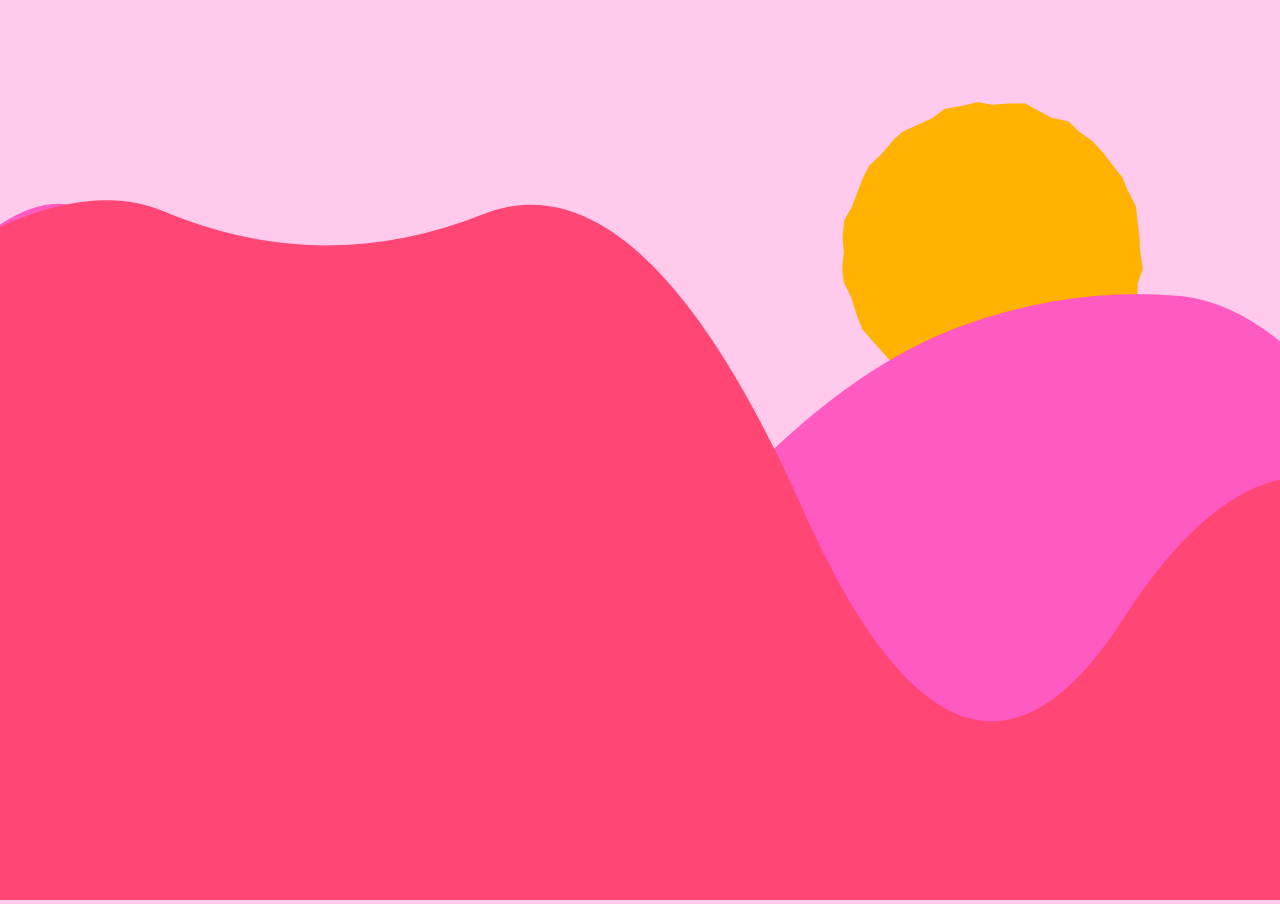
<file: clone-hill-sheep/index.html>
<!DOCTYPE html>
<html lang="en">
<head>
    <meta charset="UTF-8">
    <meta http-equiv="X-UA-Compatible" content="ie=edge">
    <meta name="viewport"
          content="width=device-width, user-scalable=no, initial-scale=1.0, maximum-scale=1.0, minimum-scale=1.0">
    <title>Sheep</title>

    <link rel="stylesheet" href="style.css" type="text/css">
</head>
<body>
    <script type="module" src="app.js"></script>
</body>
</html>
</file>
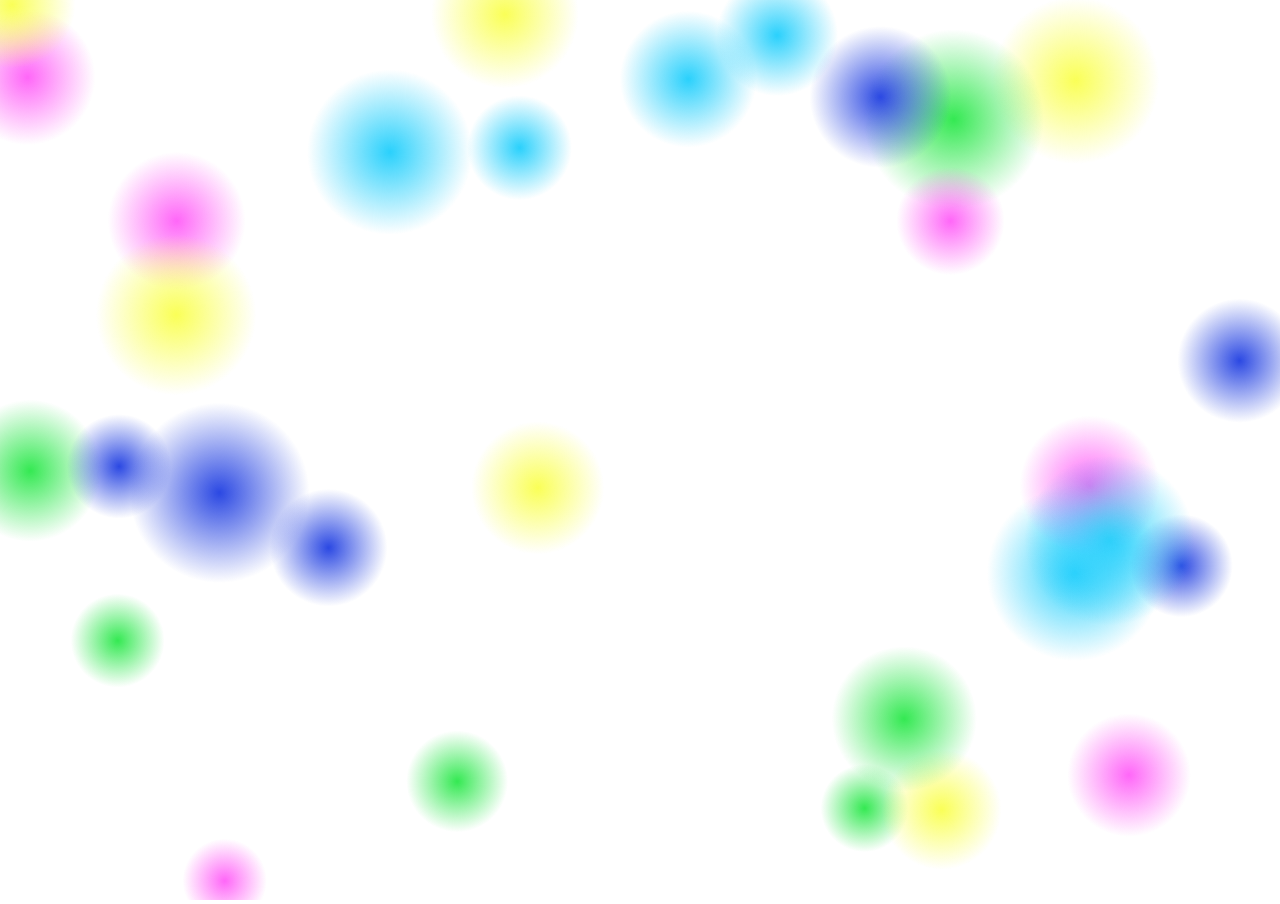
<file: clone-moving-gradient/index.html>
<!DOCTYPE html>
<html lang="en">
<head>
    <meta charset="UTF-8">
    <meta http-equiv="X-UA-Compatible" content="ie=edge">
    <meta name="viewport"
          content="width=device-width, user-scalable=no, initial-scale=1.0, maximum-scale=1.0, minimum-scale=1.0">
    <title>Gradients</title>

    <link rel="stylesheet" href="style.css" type="text/css">
</head>
<body>
    <script type="module" src="app.js"></script>
</body>
</html>
</file>
<file: clone-hill-sheep/style.css>
* {
    outline: 0;
    margin: 0;
    padding: 0;
}

html {
    width: 100%;
    height: 100%;
}

body {
    width: 100%;
    height: 100%;
    overflow: hidden;
    background-color: #ffcaec;
}

canvas{
    width: 100%;
    height: 100%;
}
</file>
<file: clone-moving-gradient/style.css>
* {
    outline: 0;
    margin: 0;
    padding: 0;
}

html {
    width: 100%;
    height: 100%;
}

body {
    width: 100%;
    height: 100%;
    background-color: #ffffff;
}

canvas{
    width: 100%;
    height: 100%;
}
</file>
